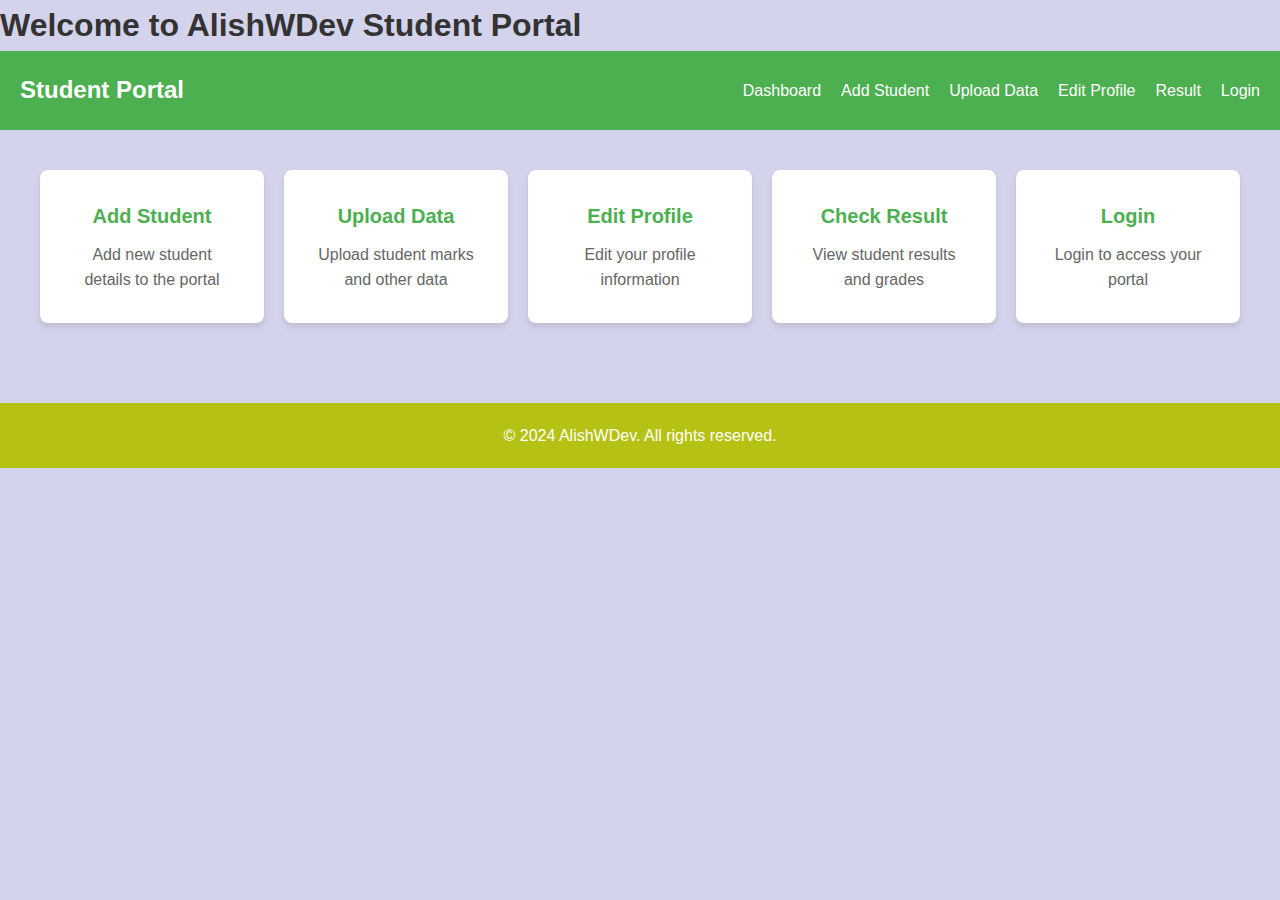
<file: index.html>
<!DOCTYPE html>
<html lang="en">
<head>
    <meta charset="UTF-8">
    <meta name="viewport" content="width=device-width, initial-scale=1.0">
    <title>Admin</title>
    <link rel="stylesheet" href="admin.css">
</head>
<body>
    
    
       <h1>Welcome to AlishWDev Student Portal</h1>
    
        <!-- Navbar -->
    <div class="navbar">
        <h1>Student Portal</h1>
        <ul>
            <li><a href="file:///E:/Hackathon/Admin/index.html">Dashboard</a></li>
            <li><a href="file:///E:/Hackathon/Admin/Sign%20up%20Page/index.html">Add Student</a></li>
            <li><a href="file:///E:/Hackathon/Admin/Data%20Page/index.html">Upload Data</a></li>
            <li><a href="file:///E:/Hackathon/Admin/Edit%20Page/index.html">Edit Profile</a></li>
            <li><a href="file:///E:/Hackathon/Admin/Result%20Page/index.html">Result</a></li>
            <li><a href="file:///E:/Hackathon/Admin/Login%20page/index.html">Login</a></li>
        </ul>
    </div>

    <!-- Dashboard Section -->
    <div class="dashboard">
        <div class="dashboard-card" onclick="window.location.href='file:///E:/Hackathon/Admin/Sign%20up%20Page/index.html';">
            <h2>Add Student</h2>
            <p>Add new student details to the portal</p>
        </div>

        <div class="dashboard-card" onclick="window.location.href='file:///E:/Hackathon/Admin/Data%20Page/index.html';">
            <h2>Upload Data</h2>
            <p>Upload student marks and other data</p>
        </div>

        <div class="dashboard-card" onclick="window.location.href='file:///E:/Hackathon/Admin/Edit%20Page/index.html';">
            <h2>Edit Profile</h2>
            <p>Edit your profile information</p>
        </div>

        <div class="dashboard-card" onclick="window.location.href='file:///E:/Hackathon/Admin/Result%20Page/index.html';">
            <h2>Check Result</h2>
            <p>View student results and grades</p>
        </div>

        <div class="dashboard-card" onclick="window.location.href='file:///E:/Hackathon/Admin/Login%20page/index.html';">
            <h2>Login</h2>
            <p>Login to access your portal</p>
        </div>
    </div>

    <!-- Footer -->
    <footer>
        <p>&copy; 2024 AlishWDev. All rights reserved.</p>
    </footer>

</body>
</html>
    
    
</body>
</html>
</file>
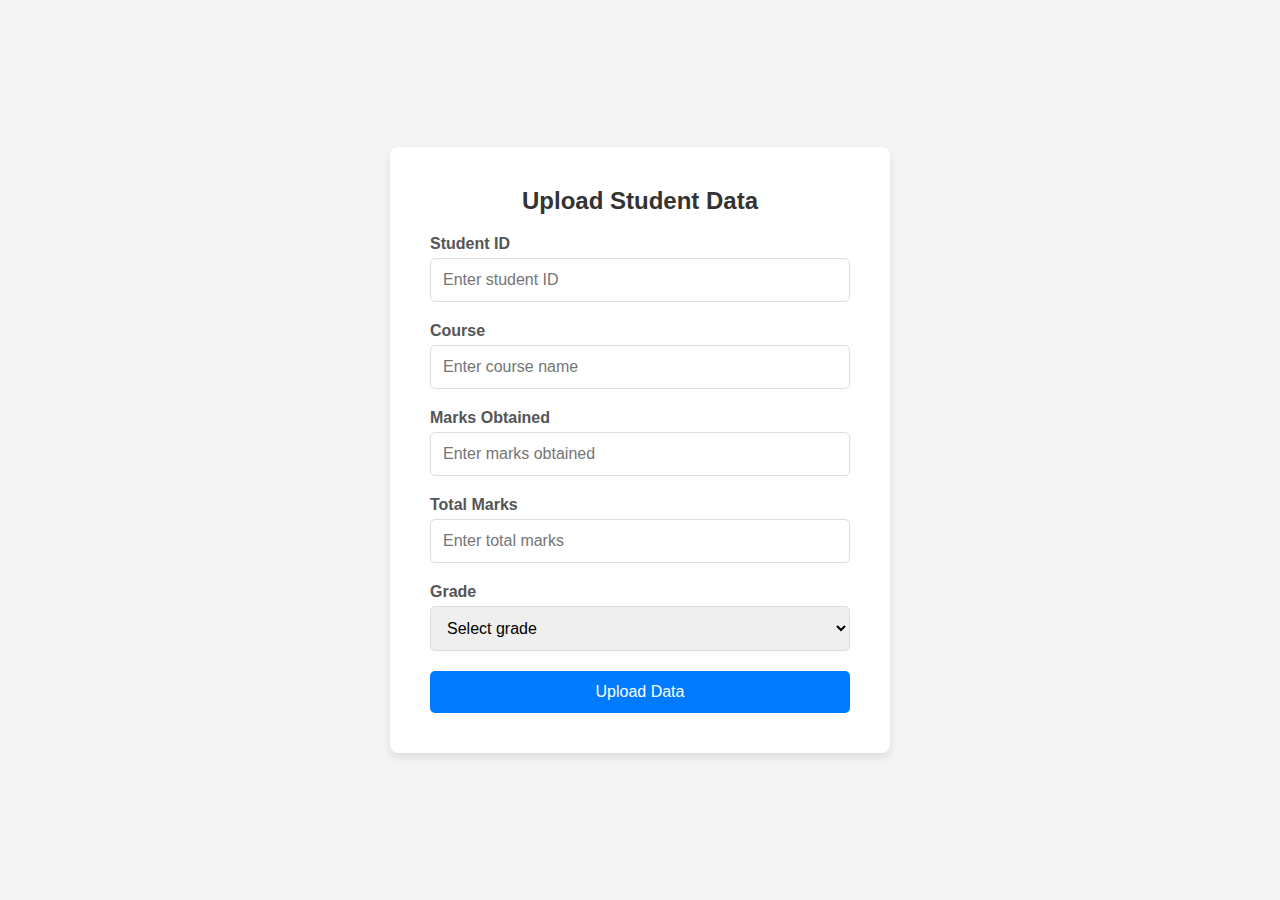
<file: Data Page/index.html>
<!DOCTYPE html>
<html lang="en">
<head>
    <meta charset="UTF-8">
    <meta name="viewport" content="width=device-width, initial-scale=1.0">
    <title>Data Page</title>
    <link rel="stylesheet" href="style.css">
</head>
<body>
    <div class="container">
        <h2>Upload Student Data</h2>

        <form id="data-upload-form">
            <div class="form-group">
                <label for="student-id">Student ID</label>
                <input type="text" id="student-id" placeholder="Enter student ID" required>
            </div>

            <div class="form-group">
                <label for="course">Course</label>
                <input type="text" id="course" placeholder="Enter course name" required>
            </div>

            <div class="form-group">
                <label for="marks">Marks Obtained</label>
                <input type="number" id="marks" placeholder="Enter marks obtained" required>
            </div>

            <div class="form-group">
                <label for="total-marks">Total Marks</label>
                <input type="number" id="total-marks" placeholder="Enter total marks" required>
            </div>

            <div class="form-group">
                <label for="grade">Grade</label>
                <select id="grade" required>
                    <option value="" disabled selected>Select grade</option>
                    <option value="A">A</option>
                    <option value="B">B</option>
                    <option value="C">C</option>
                    <option value="D">D</option>
                    <option value="F">F</option>
                </select>
            </div>

            <button type="submit" class="btn">Upload Data</button>
        </form>
    </div>

    

</body>
</html>
</file>
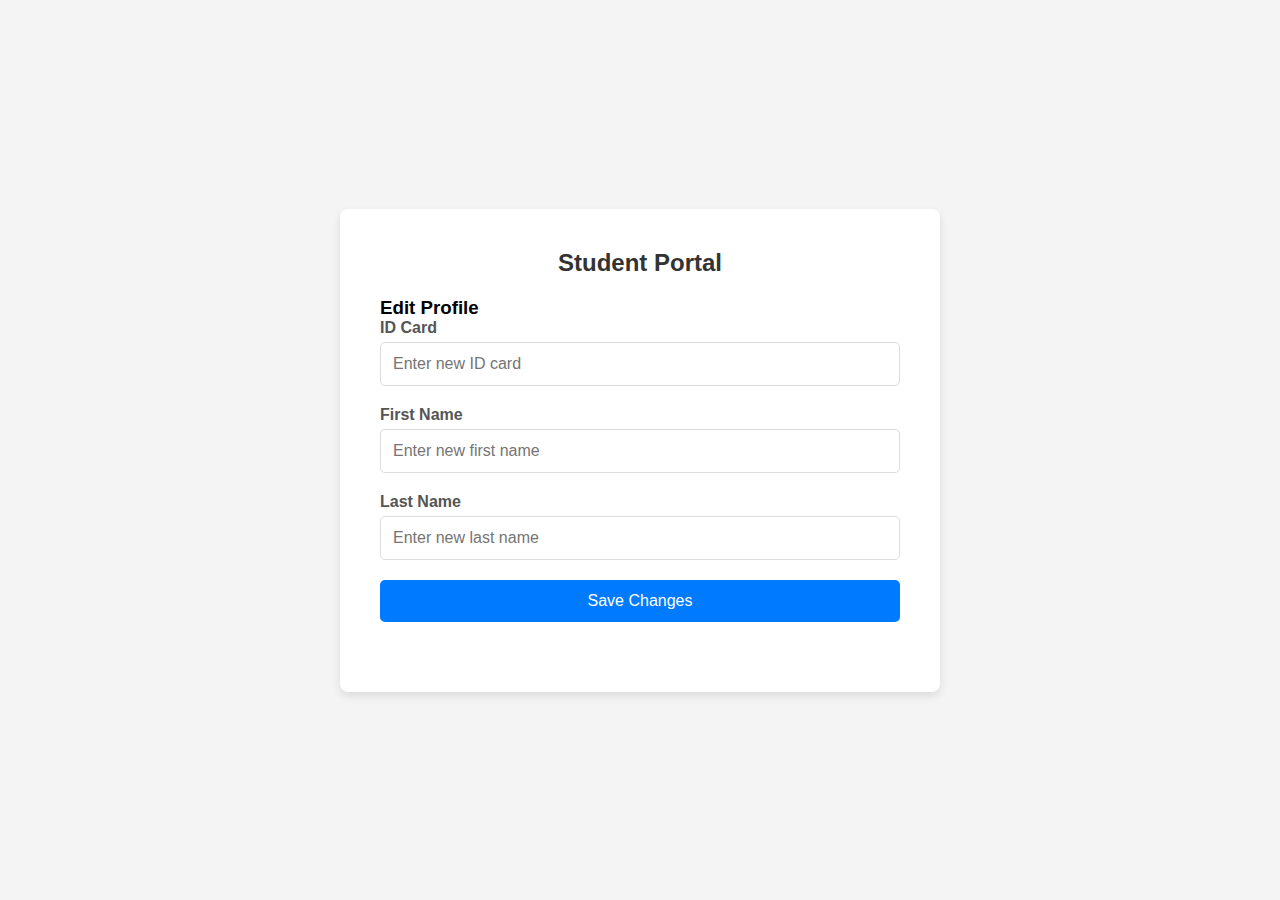
<file: Edit Page/index.html>
<!DOCTYPE html>
<html lang="en">
<head>
    <meta charset="UTF-8">
    <meta name="viewport" content="width=device-width, initial-scale=1.0">
    <title>Portal Page</title>
    <link rel="stylesheet" href="edit-page.css">
</head>
<body>
    <div class="container">
        <h2>Student Portal</h2>

        <!-- Section A: Edit Profile -->
        <div class="section">
            <h3>Edit Profile</h3>
            <form id="edit-profile-form">
                <div class="form-group">
                    <label for="edit-id-card">ID Card</label>
                    <input type="text" id="edit-id-card" placeholder="Enter new ID card" required>
                </div>

                <div class="form-group">
                    <label for="edit-first-name">First Name</label>
                    <input type="text" id="edit-first-name" placeholder="Enter new first name" required>
                </div>

                <div class="form-group">
                    <label for="edit-last-name">Last Name</label>
                    <input type="text" id="edit-last-name" placeholder="Enter new last name" required>
                </div>

                <button type="submit" class="btn">Save Changes</button>
            </form>
        </div>
    </div>

       

</body>
</html>
</file>
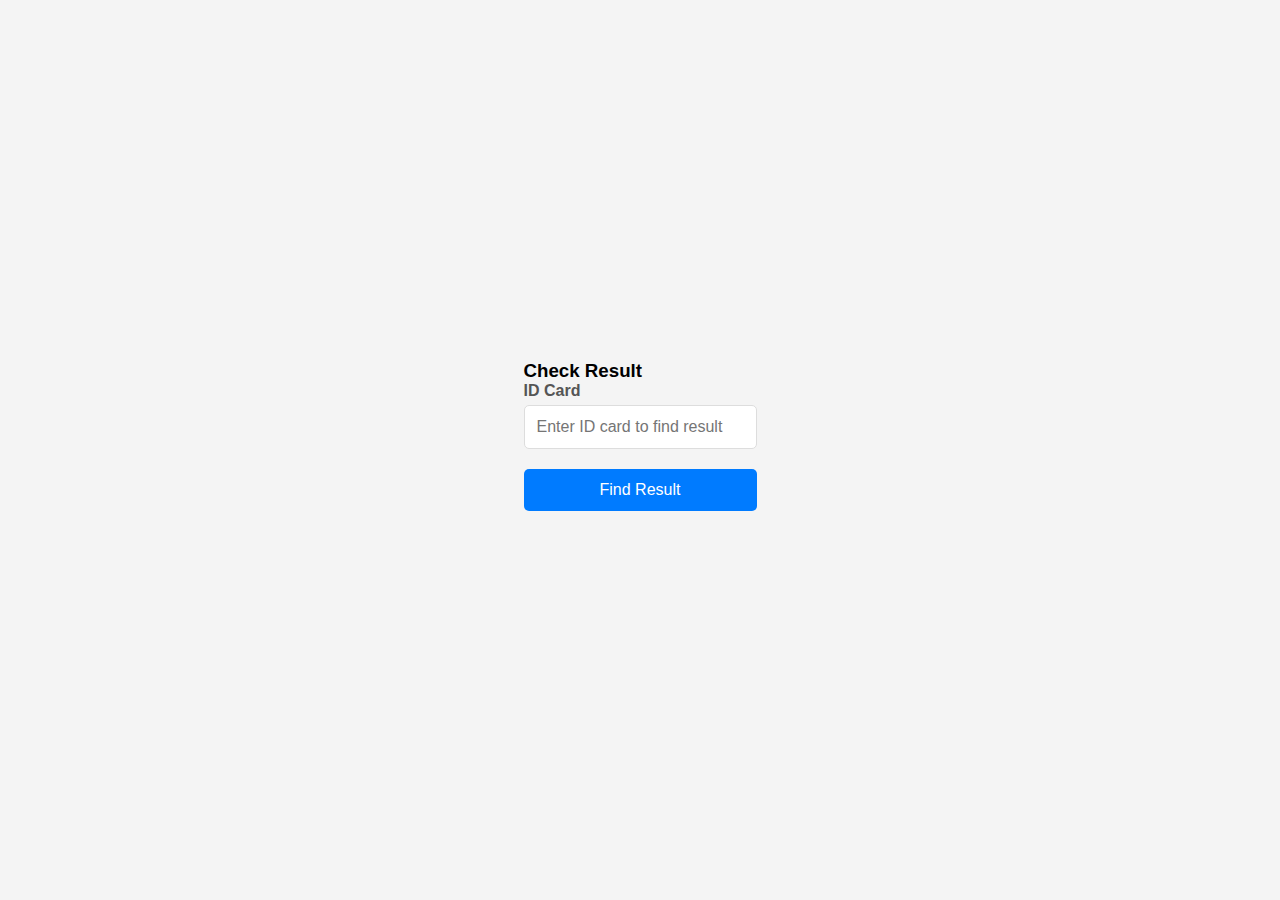
<file: Result Page/index.html>
<!DOCTYPE html>
<html lang="en">
<head>
    <meta charset="UTF-8">
    <meta name="viewport" content="width=device-width, initial-scale=1.0">
    <title>Result Page</title>
    <link rel="stylesheet" href="../Edit Page/edit-page.css">
</head>
<body>
    <!-- Section B: Result -->
    <div class="section">
        <h3>Check Result</h3>
        <form id="check-result-form">
            <div class="form-group">
                <label for="result-id-card">ID Card</label>
                <input type="text" id="result-id-card" placeholder="Enter ID card to find result" required>
            </div>
            <button type="submit" class="btn">Find Result</button>
        </form>

        <!-- Result Output -->
        <div id="result-output" class="result-output">
            <p><strong>Course:</strong> Computer Science</p>
            <p><strong>Marks:</strong> 85 / 100</p>
            <p><strong>Grade:</strong> A</p>
        </div>
    </div>
</body>
</html>
</file>
<file: admin.css>
* {
    margin: 0;
    padding: 0;
    box-sizing: border-box;
}

body {
    font-family: 'Arial', sans-serif;
    background-color: #d3d3eb;
    color: #333;
    line-height: 1.6;
}

/* Navbar Styling */
.navbar {
    display: flex;
    justify-content: space-between;
    align-items: center;
    padding: 20px;
    background-color: #4CAF50;
    color: white;
}

.navbar h1 {
    font-size: 24px;
}

.navbar ul {
    list-style: none;
    display: flex;
}

.navbar ul li {
    margin-left: 20px;
}

.navbar ul li a {
    color: white;
    text-decoration: none;
    font-size: 16px;
}

.navbar ul li a:hover {
    text-decoration: underline;
}

/* Dashboard Section */
.dashboard {
    display: grid;
    grid-template-columns: repeat(auto-fit, minmax(200px, 1fr));
    gap: 20px;
    padding: 40px;
}

.dashboard-card {
    background-color: white;
    padding: 30px;
    border-radius: 8px;
    box-shadow: 0 4px 6px rgba(0, 0, 0, 0.1);
    text-align: center;
    transition: all 0.3s ease;
    cursor: pointer;
}

.dashboard-card h2 {
    font-size: 20px;
    color: #4CAF50;
    margin-bottom: 10px;
}

.dashboard-card p {
    color: #666;
}

.dashboard-card:hover {
    transform: translateY(-10px);
}

/* Footer Styling */
footer {
    background-color: #b6c213;
    color: white;
    text-align: center;
    padding: 20px 0;
    margin-top: 40px;
}

footer p {
    margin: 0;
}

/* Responsive Styles */
@media (max-width: 768px) {
    .navbar h1 {
        font-size: 20px;
    }

    .navbar ul li a {
        font-size: 14px;
    }

    .dashboard {
        padding: 20px;
    }
}
</file>
<file: Data Page/style.css>
* {
    margin: 0;
    padding: 0;
    box-sizing: border-box;
}

body {
    font-family: 'Segoe UI', Tahoma, Geneva, Verdana, sans-serif;
    background-color: #f4f4f4;
    display: flex;
    justify-content: center;
    align-items: center;
    height: 100vh;
}

.container {
    background-color: #fff;
    padding: 40px;
    border-radius: 8px;
    box-shadow: 0 4px 8px rgba(0, 0, 0, 0.1);
    width: 100%;
    max-width: 500px;
}

h2 {
    text-align: center;
    margin-bottom: 20px;
    color: #333;
}

.form-group {
    margin-bottom: 20px;
}

label {
    font-weight: bold;
    display: block;
    margin-bottom: 5px;
    color: #555;
}

input, select {
    width: 100%;
    padding: 12px;
    font-size: 16px;
    border: 1px solid #ddd;
    border-radius: 5px;
    outline: none;
}

input:focus, select:focus {
    border-color: #007bff;
}

.btn {
    background-color: #007bff;
    color: white;
    padding: 12px;
    width: 100%;
    border: none;
    border-radius: 5px;
    font-size: 16px;
    cursor: pointer;
    transition: background-color 0.3s ease;
}

.btn:hover {
    background-color: #0056b3;
}

/* Responsive Design */
@media (max-width: 768px) {
    .container {
        padding: 30px;
    }

    h2 {
        font-size: 1.5rem;
    }

    input, select {
        padding: 10px;
        font-size: 14px;
    }

    .btn {
        padding: 10px;
        font-size: 14px;
    }
}
</file>
<file: Edit Page/edit-page.css>
* {
    margin: 0;
    padding: 0;
    box-sizing: border-box;
}

body {
    font-family: 'Segoe UI', Tahoma, Geneva, Verdana, sans-serif;
    background-color: #f4f4f4;
    display: flex;
    justify-content: center;
    align-items: center;
    height: 100vh;
}

.container {
    background-color: #fff;
    padding: 40px;
    border-radius: 8px;
    box-shadow: 0 4px 8px rgba(0, 0, 0, 0.1);
    width: 100%;
    max-width: 600px;
}

h2 {
    text-align: center;
    margin-bottom: 20px;
    color: #333;
}

.form-group {
    margin-bottom: 20px;
}

label {
    font-weight: bold;
    display: block;
    margin-bottom: 5px;
    color: #555;
}

input {
    width: 100%;
    padding: 12px;
    font-size: 16px;
    border: 1px solid #ddd;
    border-radius: 5px;
    outline: none;
}

input:focus {
    border-color: #007bff;
}

.btn {
    background-color: #007bff;
    color: white;
    padding: 12px;
    width: 100%;
    border: none;
    border-radius: 5px;
    font-size: 16px;
    cursor: pointer;
    transition: background-color 0.3s ease;
}

.btn:hover {
    background-color: #0056b3;
}

.section {
    margin-bottom: 30px;
}

.result-output {
    display: none;
    margin-top: 20px;
    padding: 10px;
    background-color: #e9f5e9;
    border: 1px solid #c1e1c1;
    border-radius: 5px;
    color: #2c7a2c;
}

/* Responsive Design */
@media (max-width: 768px) {
    .container {
        padding: 30px;
    }

    h2 {
        font-size: 1.5rem;
    }

    input {
        padding: 10px;
        font-size: 14px;
    }

    .btn {
        padding: 10px;
        font-size: 14px;
    }
}
</file>
